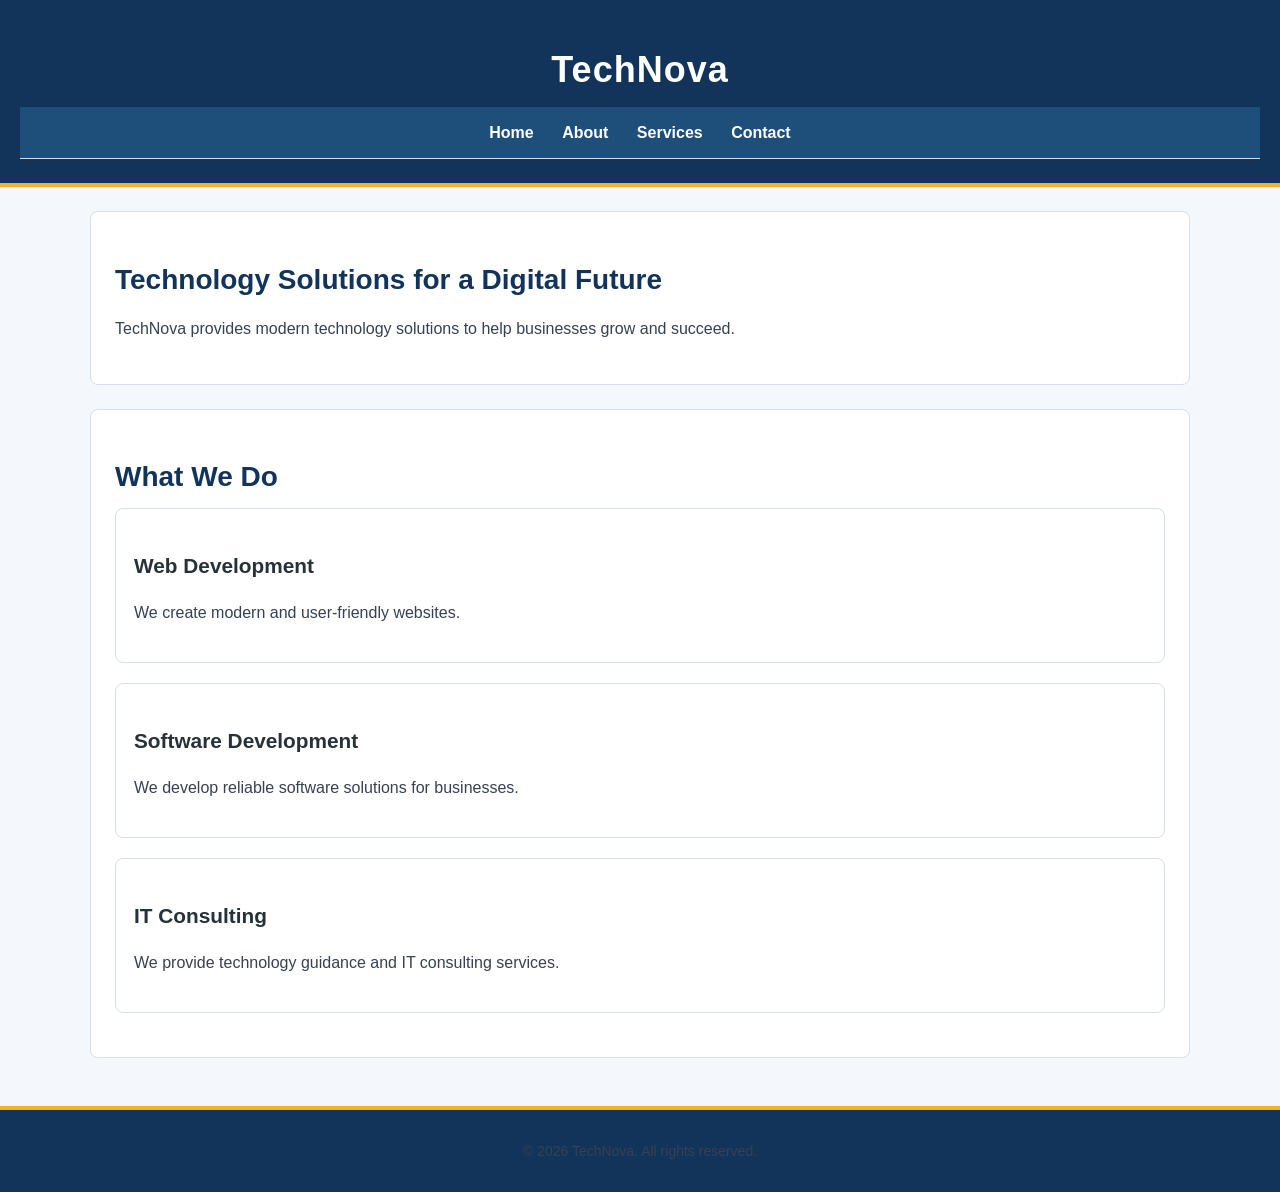
<file: index.html>
<!DOCTYPE html>
<html lang="en">
<head>
    <meta charset="UTF-8">
    <title>TechNova | Technology Solutions</title>
    <meta name="description" content="Discover TechNova's web development, software, and IT solutions for modern businesses.">
    <meta name="robots" content="index, follow">
    <link rel="stylesheet" href="style.css">
</head>

<body>

    <header>
        <h1>TechNova</h1>

        <nav aria-label="Main navigation">
            <a href="index.html">Home</a>
            <a href="about.html">About</a>
            <a href="services.html">Services</a>
            <a href="contact.html">Contact</a>
        </nav>
    </header>

    <main>

        <section>
            <h2>Technology Solutions for a Digital Future</h2>
            <p>
                TechNova provides modern technology solutions
                to help businesses grow and succeed.
            </p>
        </section>

        <section>
            <h2>What We Do</h2>

            <article>
                <h3>Web Development</h3>
                <p>
                    We create modern and user-friendly websites.
                </p>
            </article>

            <article>
                <h3>Software Development</h3>
                <p>
                    We develop reliable software solutions for businesses.
                </p>
            </article>

            <article>
                <h3>IT Consulting</h3>
                <p>
                    We provide technology guidance and IT consulting services.
                </p>
            </article>
        </section>

    </main>

    <footer>
        <p>&copy; 2026 TechNova. All rights reserved.</p>
    </footer>

</body>
</html>
</file>
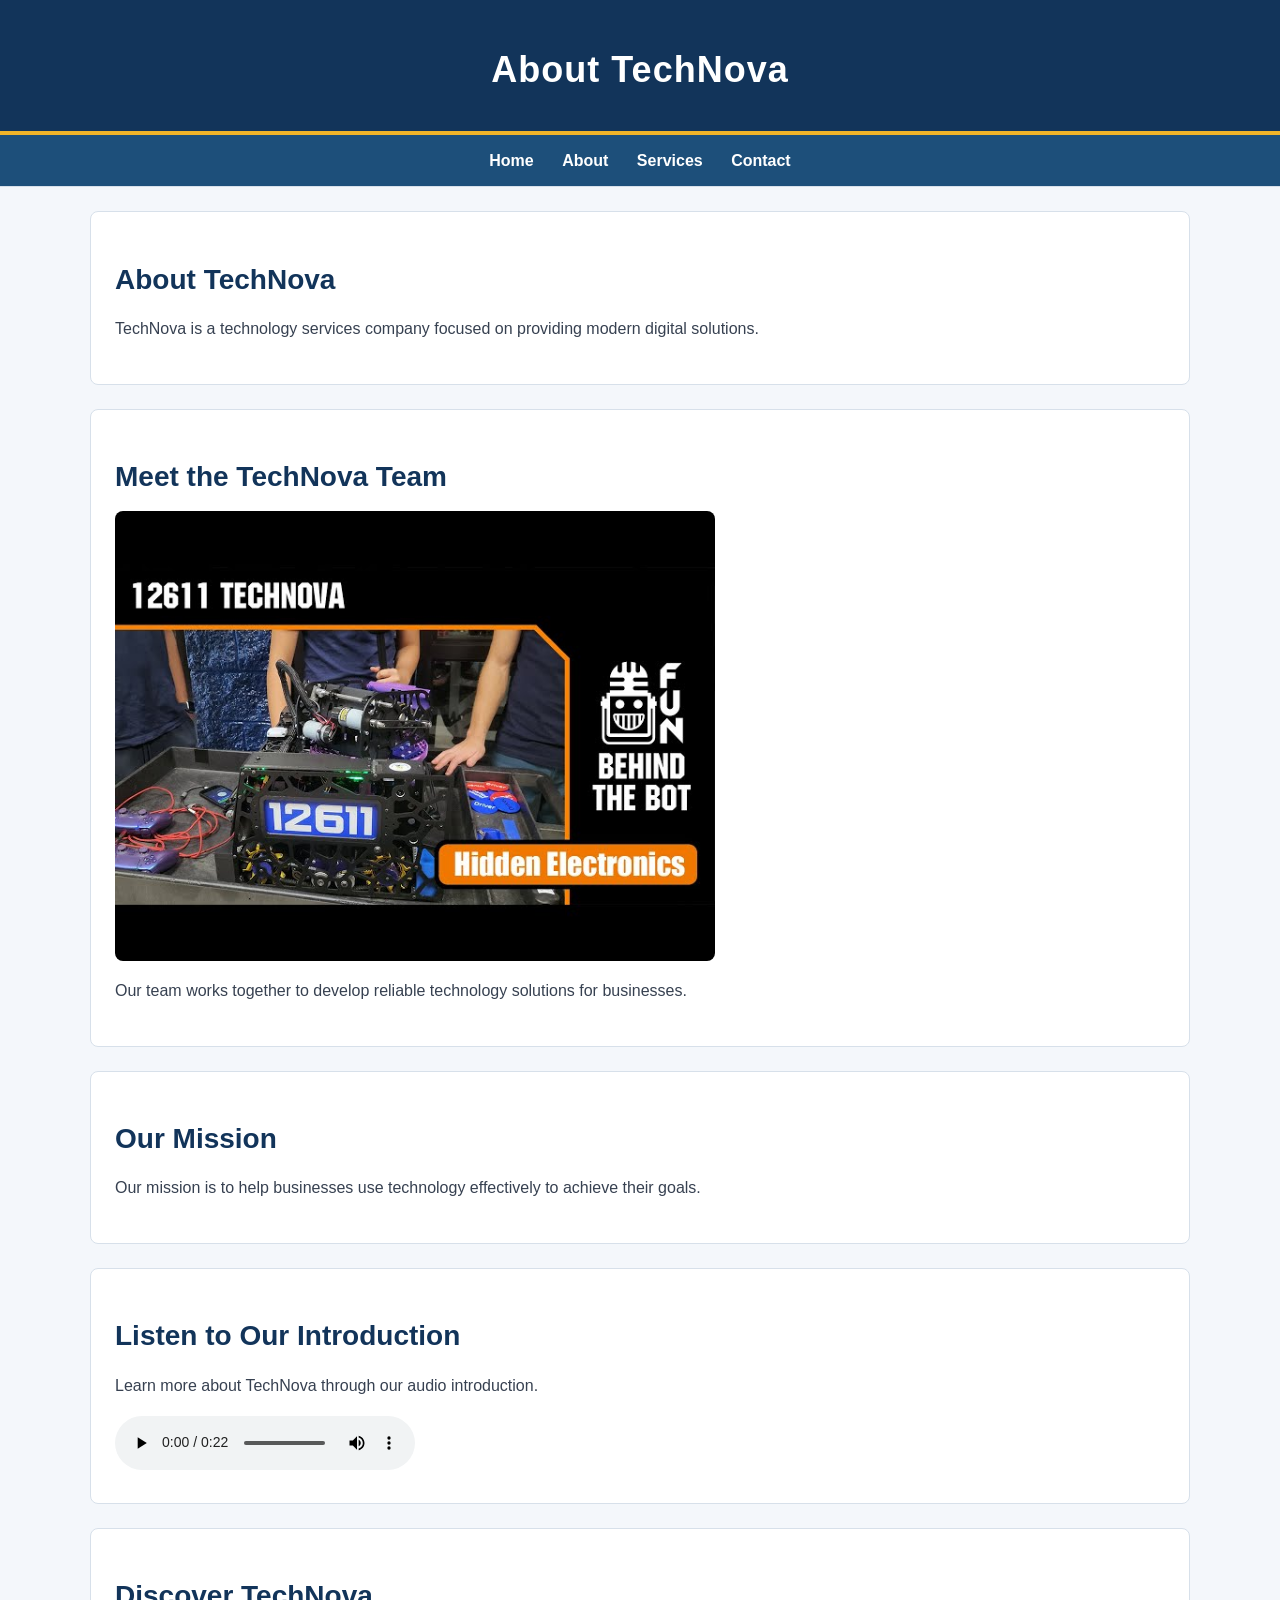
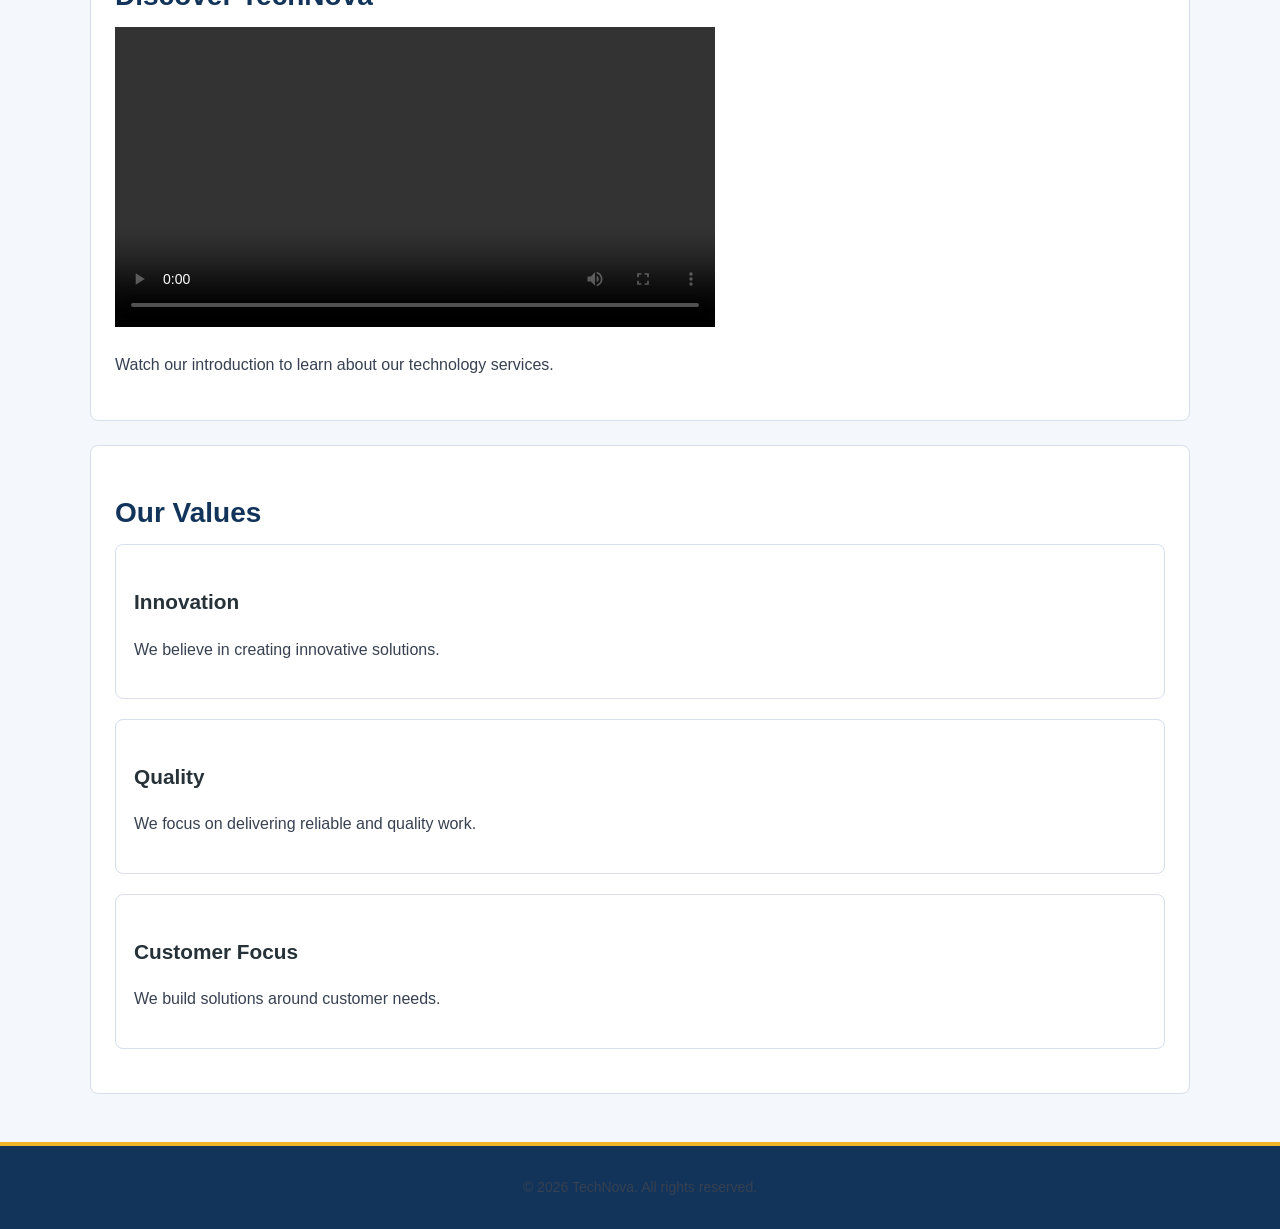
<file: about.html>
<!DOCTYPE html>
<html lang="en">

<head>

    <meta charset="UTF-8">
    <title>About Us | TechNova</title>
    <meta name="description" content="Learn about TechNova's mission, values, and team delivering technology solutions.">
    <meta name="robots" content="index, follow">
    <link rel="stylesheet" href="style.css">   

</head>

<body>

    <header>

        <h1>About TechNova</h1>

    </header>

    <nav aria-label="Main navigation">

        <a href="index.html">Home</a>
        <a href="about.html">About</a>
        <a href="services.html">Services</a>
        <a href="contact.html">Contact</a>

    </nav>

    <main>

    <section>
        <h2>About TechNova</h2>
        <p>
            TechNova is a technology services company focused on
            providing modern digital solutions.
        </p>
    </section>

    
<section>
    <h2>Meet the TechNova Team</h2>

    <img
        src="assets/images/technova-team.jpg"
        alt="TechNova team collaborating on a technology project"
        width="600"
    >

    <p>
        Our team works together to develop reliable
        technology solutions for businesses.
    </p>
</section>


    <section>
        <h2>Our Mission</h2>
        <p>
            Our mission is to help businesses use technology
            effectively to achieve their goals.
        </p>
    </section>

    
<section>
    <h2>Listen to Our Introduction</h2>

    <p>Learn more about TechNova through our audio introduction.</p>

    <audio controls>
        <source
            src="assets/audio/introduction.mp3"
            type="audio/mpeg"
        >
        Your browser does not support HTML audio.
    </audio>
</section>


    
<section>
    <h2>Discover TechNova</h2>

    <video width="600" controls>
        <source
            src="assets/video/company-intro.mp4"
            type="video/mp4"
        >
        Your browser does not support HTML video.
    </video>

    <p>
        Watch our introduction to learn about our technology services.
    </p>
</section>


    <section>
        <h2>Our Values</h2>

        <article>
            <h3>Innovation</h3>
            <p>We believe in creating innovative solutions.</p>
        </article>

        <article>
            <h3>Quality</h3>
            <p>We focus on delivering reliable and quality work.</p>
        </article>

        <article>
            <h3>Customer Focus</h3>
            <p>We build solutions around customer needs.</p>
        </article>
    </section>

</main>

    <footer>

        <p>&copy; 2026 TechNova. All rights reserved.</p>

    </footer>

</body>

</html>
</file>
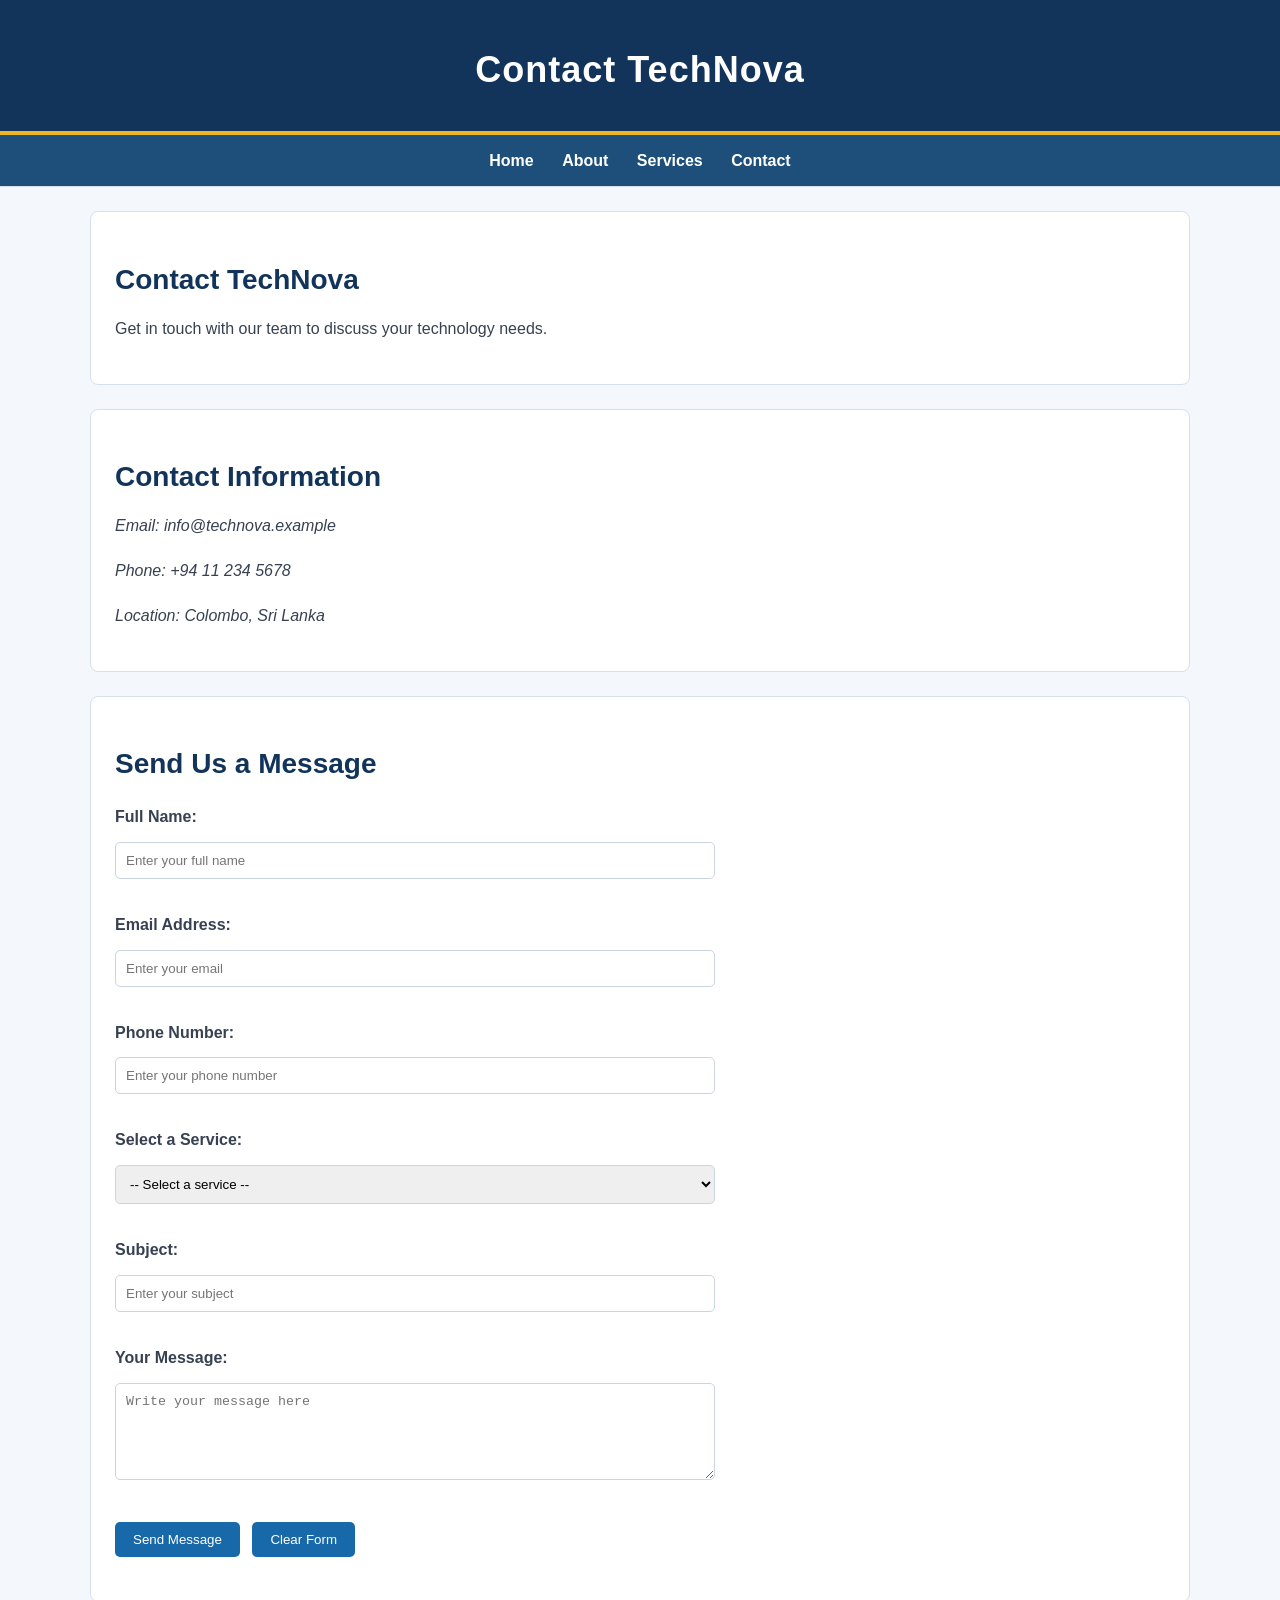
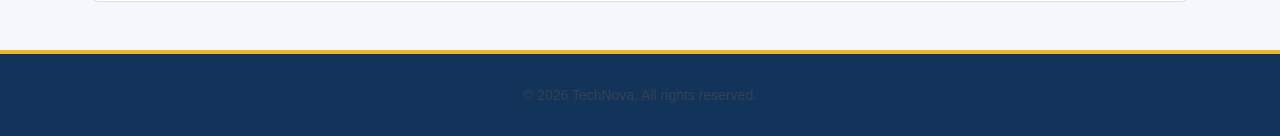
<file: contact.html>
<!DOCTYPE html>
<html lang="en">

<head>

    <meta charset="UTF-8">
    <title>Contact Us | TechNova</title>
    <meta name="description" content="Contact TechNova to discuss your technology project and service requirements.">
    <meta name="robots" content="index, follow">
    <link rel="stylesheet" href="style.css">

</head>

<body>

    <header>

        <h1>Contact TechNova</h1>

    </header>

    <nav aria-label="Main navigation">

        <a href="index.html">Home</a>
        <a href="about.html">About</a>
        <a href="services.html">Services</a>
        <a href="contact.html">Contact</a>

    </nav>

    <main>

    <section>
        <h2>Contact TechNova</h2>

        <p>
            Get in touch with our team to discuss your technology needs.
        </p>
    </section>

    <section>
        <h2>Contact Information</h2>

        <address>
            <p>Email: info@technova.example</p>
            <p>Phone: +94 11 234 5678</p>
            <p>Location: Colombo, Sri Lanka</p>
        </address>
    </section>

    <section>
        <h2>Send Us a Message</h2>

        <form action="#" method="post">

    <p>
        <label for="name">Full Name:</label>
        <input
            type="text"
            id="name"
            name="name"
            placeholder="Enter your full name"
            required
            minlength="2"
        >
    </p>

    <p>
        <label for="email">Email Address:</label>
        <input
            type="email"
            id="email"
            name="email"
            placeholder="Enter your email"
            required
        >
    </p>

    <p>
        <label for="phone">Phone Number:</label>
        <input
            type="tel"
            id="phone"
            name="phone"
            placeholder="Enter your phone number"
        >
    </p>

    <p>
        <label for="service">Select a Service:</label>
        <select id="service" name="service" required>
            <option value="">-- Select a service --</option>
            <option value="web-development">Web Development</option>
            <option value="mobile-development">Mobile App Development</option>
            <option value="cloud-solutions">Cloud Solutions</option>
            <option value="it-consulting">IT Consulting</option>
        </select>
    </p>

    <p>
        <label for="subject">Subject:</label>
        <input
            type="text"
            id="subject"
            name="subject"
            placeholder="Enter your subject"
            required
        >
    </p>

    <p>
        <label for="message">Your Message:</label>
        <textarea
            id="message"
            name="message"
            rows="5"
            placeholder="Write your message here"
            required
            minlength="10"
        ></textarea>
    </p>

    <p>
        <button type="submit">Send Message</button>
        <button type="reset">Clear Form</button>
    </p>

    </form>


    </section>

</main>

    <footer>

        <p>&copy; 2026 TechNova. All rights reserved.</p>

    </footer>

</body>

</html>
</file>
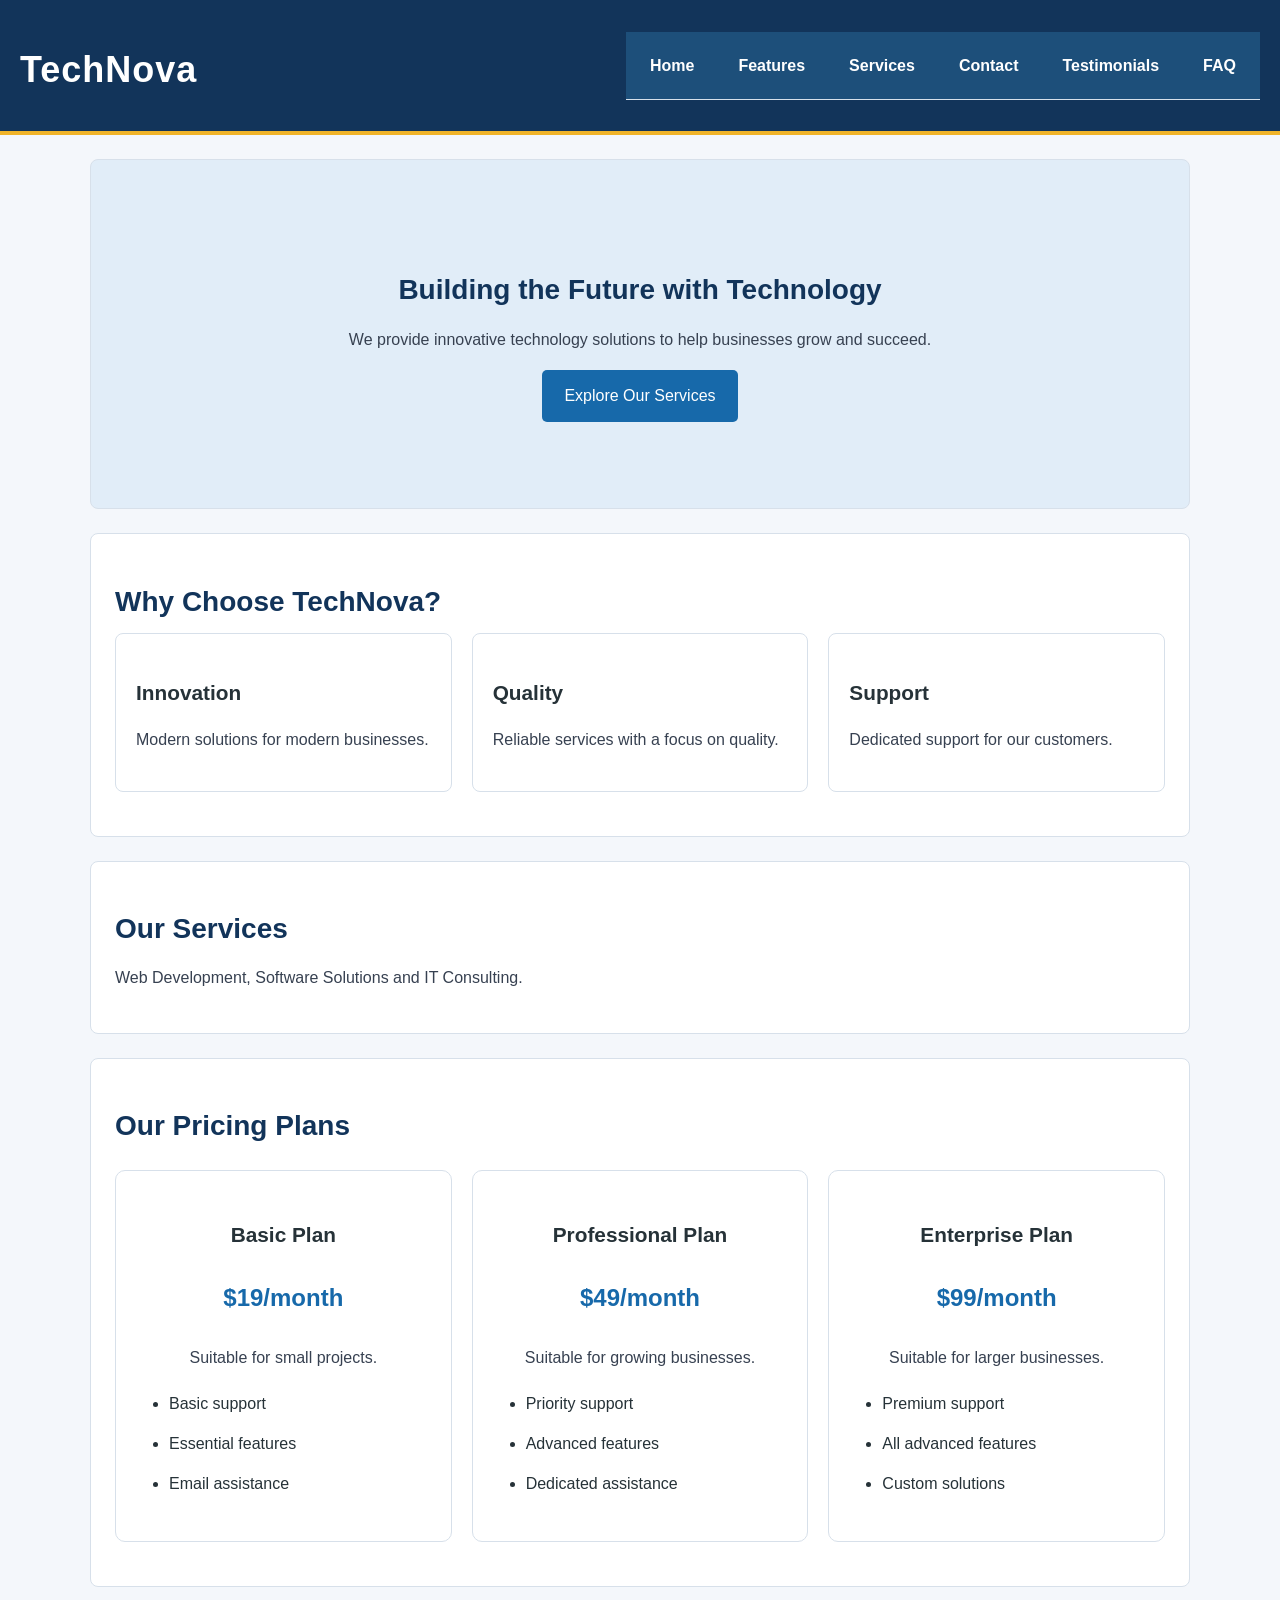
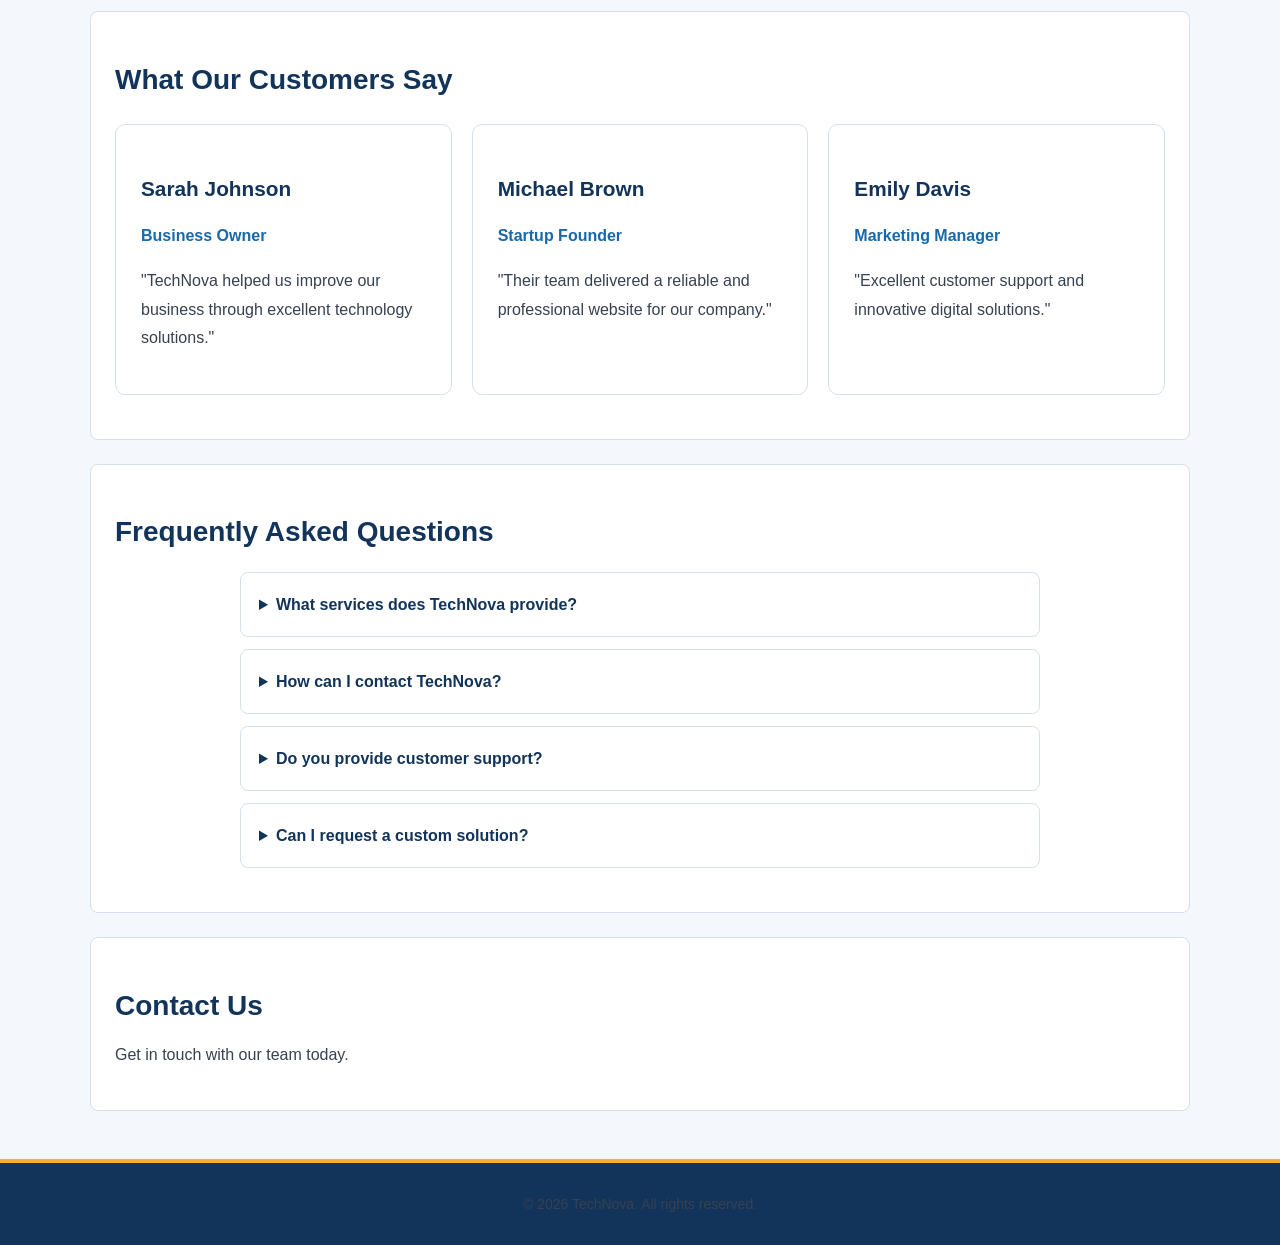
<file: landing-page.html>
<!DOCTYPE html>
<html lang="en">
<head>
    <meta charset="UTF-8">
    <meta name="viewport" content="width=device-width, initial-scale=1.0">
    <meta name="description" content="TechNova technology solutions and services">
    <title>TechNova | Landing Page</title>
    <link rel="stylesheet" href="style.css">
</head>
<body>

    <header class="landing-header">
        <h1>TechNova</h1>

        <nav class="landing-nav">
            <a href="#home">Home</a>
            <a href="#features">Features</a>
            <a href="#services">Services</a>
            <a href="#contact">Contact</a>
            <a href="#testimonials">Testimonials</a>
            <a href="#faq">FAQ</a>
        </nav>
    </header>

    <main>
        <section class="hero" id="home">
            <div class="hero-content">
                <h2>Building the Future with Technology</h2>
                <p>
                    We provide innovative technology solutions
                    to help businesses grow and succeed.
                </p>
                <a href="#services" class="hero-button">
                    Explore Our Services
                </a>
            </div>
        </section>

        <section id="features">
            <h2>Why Choose TechNova?</h2>

            <div class="feature-container">
                <article class="feature-card">
                    <h3>Innovation</h3>
                    <p>Modern solutions for modern businesses.</p>
                </article>

                <article class="feature-card">
                    <h3>Quality</h3>
                    <p>Reliable services with a focus on quality.</p>
                </article>

                <article class="feature-card">
                    <h3>Support</h3>
                    <p>Dedicated support for our customers.</p>
                </article>
            </div>
        </section>

        <section id="services">
            <h2>Our Services</h2>
            <p>Web Development, Software Solutions and IT Consulting.</p>
        </section>

        
<!-- Pricing Section -->
<section id="pricing">
    <h2>Our Pricing Plans</h2>

    <div class="pricing-container">

        <article class="pricing-card">
            <h3>Basic Plan</h3>
            <p class="price">$19/month</p>
            <p>Suitable for small projects.</p>
            <ul>
                <li>Basic support</li>
                <li>Essential features</li>
                <li>Email assistance</li>
            </ul>
        </article>

        <article class="pricing-card">
            <h3>Professional Plan</h3>
            <p class="price">$49/month</p>
            <p>Suitable for growing businesses.</p>
            <ul>
                <li>Priority support</li>
                <li>Advanced features</li>
                <li>Dedicated assistance</li>
            </ul>
        </article>

        <article class="pricing-card">
            <h3>Enterprise Plan</h3>
            <p class="price">$99/month</p>
            <p>Suitable for larger businesses.</p>
            <ul>
                <li>Premium support</li>
                <li>All advanced features</li>
                <li>Custom solutions</li>
            </ul>
        </article>

    </div>
</section>


<!-- Testimonials Section -->
<section id="testimonials">
    <h2>What Our Customers Say</h2>

    <div class="testimonial-container">

        <article class="testimonial-card">
            <h3>Sarah Johnson</h3>
            <p class="customer-role">Business Owner</p>
            <p>
                "TechNova helped us improve our business
                through excellent technology solutions."
            </p>
        </article>

        <article class="testimonial-card">
            <h3>Michael Brown</h3>
            <p class="customer-role">Startup Founder</p>
            <p>
                "Their team delivered a reliable and
                professional website for our company."
            </p>
        </article>

        <article class="testimonial-card">
            <h3>Emily Davis</h3>
            <p class="customer-role">Marketing Manager</p>
            <p>
                "Excellent customer support and
                innovative digital solutions."
            </p>
        </article>

    </div>
</section>


<!-- FAQ Section -->
<section id="faq">
    <h2>Frequently Asked Questions</h2>

    <div class="faq-container">

        <details>
            <summary>What services does TechNova provide?</summary>
            <p>
                We provide web development, software solutions,
                and IT consulting services.
            </p>
        </details>

        <details>
            <summary>How can I contact TechNova?</summary>
            <p>
                You can contact us through our contact page.
            </p>
        </details>

        <details>
            <summary>Do you provide customer support?</summary>
            <p>
                Yes, we provide customer support to our clients.
            </p>
        </details>

        <details>
            <summary>Can I request a custom solution?</summary>
            <p>
                Yes, contact our team to discuss your requirements.
            </p>
        </details>

    </div>
</section>


        <section id="contact">
            <h2>Contact Us</h2>
            <p>Get in touch with our team today.</p>
        </section>
    </main>

    <footer>
        <p>&copy; 2026 TechNova. All rights reserved.</p>
    </footer>

</body>
</html>
</file>
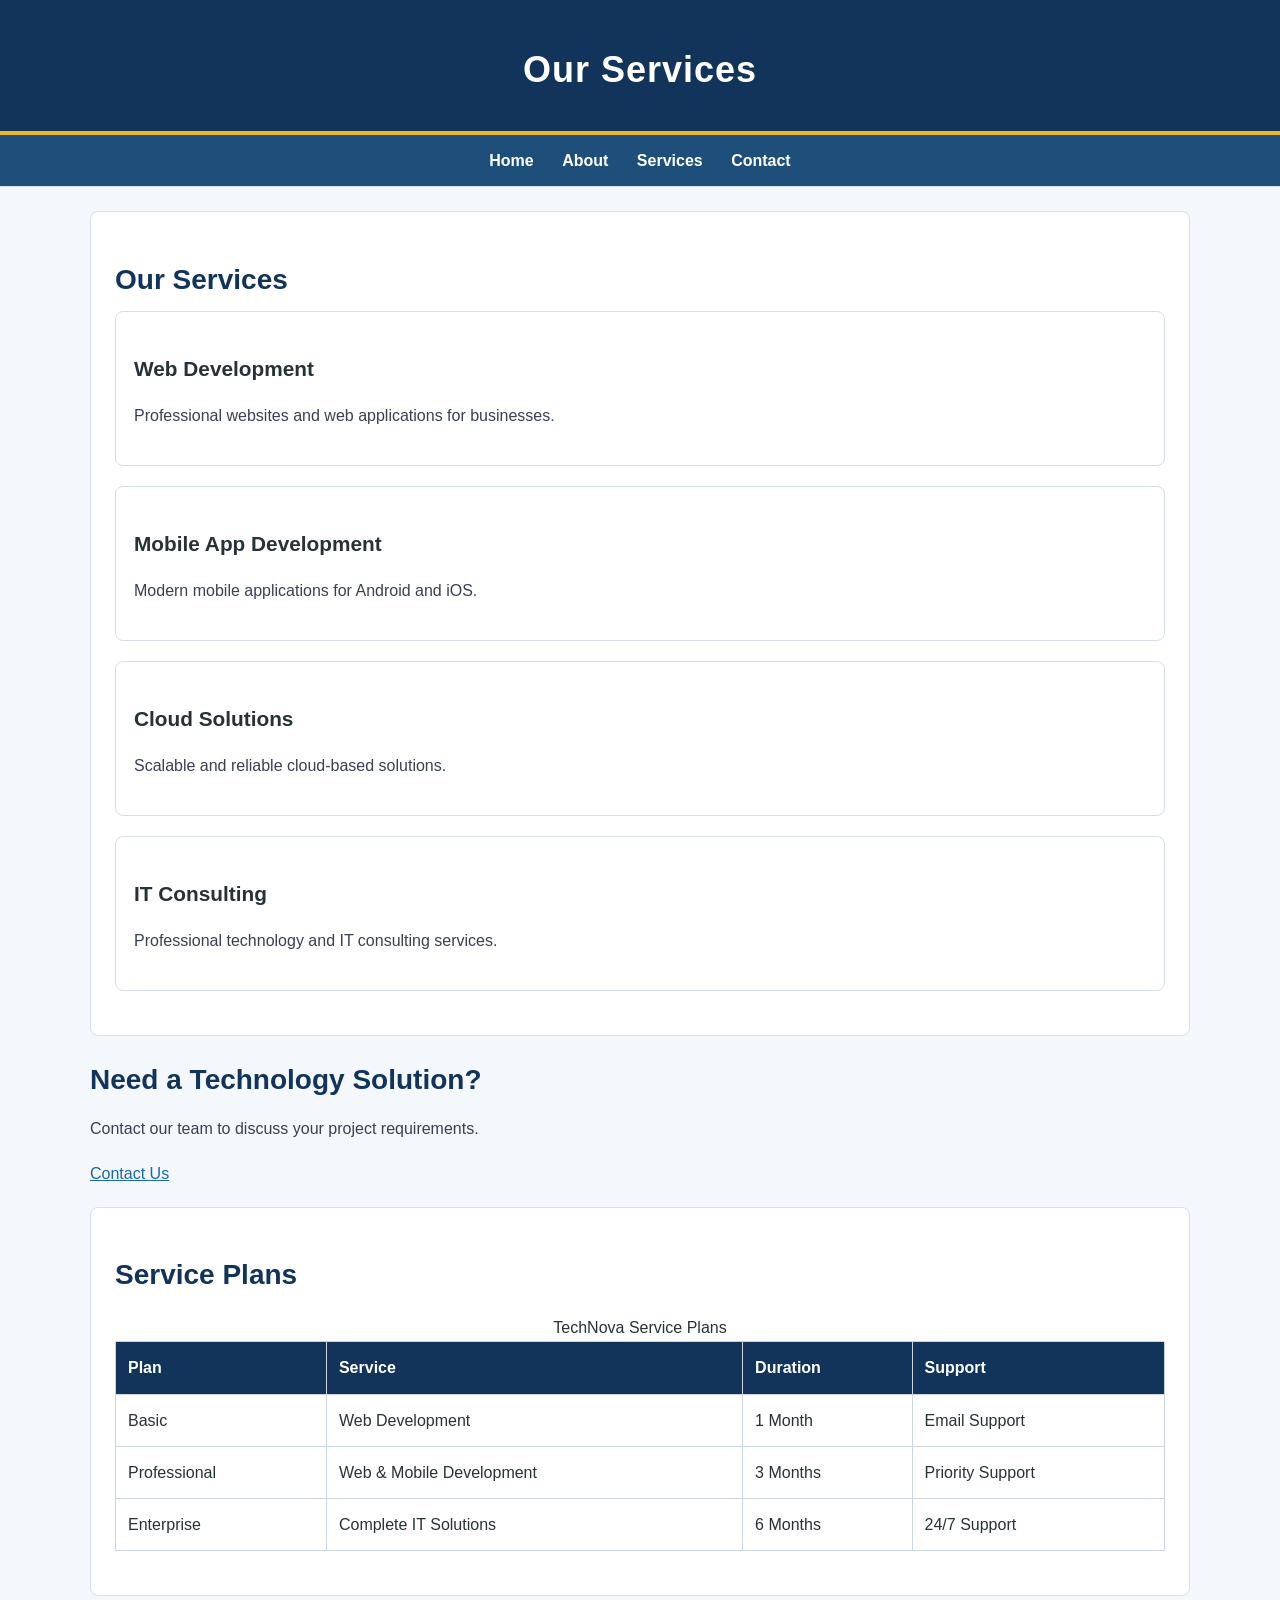
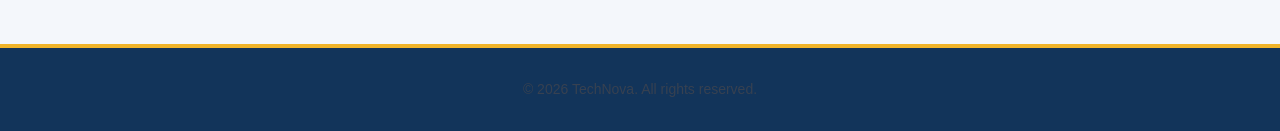
<file: services.html>
<!DOCTYPE html>
<html lang="en">

<head>

    <meta charset="UTF-8">
    <title>Our Services | TechNova</title>
    <meta name="description" content="Explore TechNova's web development, mobile app, cloud, and IT consulting services.">
    <meta name="robots" content="index, follow">
    <link rel="stylesheet" href="style.css">

</head>

<body>

    <header>

        <h1>Our Services</h1>

    </header>

    <nav aria-label="Main navigation">

        <a href="index.html">Home</a>
        <a href="about.html">About</a>
        <a href="services.html">Services</a>
        <a href="contact.html">Contact</a>

    </nav>

    <main>

    <section>
        <h2>Our Services</h2>

        <article>
            <h3>Web Development</h3>
            <p>
                Professional websites and web applications
                for businesses.
            </p>
        </article>

        <article>
            <h3>Mobile App Development</h3>
            <p>
                Modern mobile applications for Android and iOS.
            </p>
        </article>

        <article>
            <h3>Cloud Solutions</h3>
            <p>
                Scalable and reliable cloud-based solutions.
            </p>
        </article>

        <article>
            <h3>IT Consulting</h3>
            <p>
                Professional technology and IT consulting services.
            </p>
        </article>

    </section>

    <aside>
        <h2>Need a Technology Solution?</h2>
        <p>
            Contact our team to discuss your project requirements.
        </p>
        <a href="contact.html">Contact Us</a>
    </aside>

    <section>
    <h2>Service Plans</h2>

    <table>
        <caption>TechNova Service Plans</caption>

        <thead>
            <tr>
                <th>Plan</th>
                <th>Service</th>
                <th>Duration</th>
                <th>Support</th>
            </tr>
        </thead>

        <tbody>
            <tr>
                <td>Basic</td>
                <td>Web Development</td>
                <td>1 Month</td>
                <td>Email Support</td>
            </tr>

            <tr>
                <td>Professional</td>
                <td>Web &amp; Mobile Development</td>
                <td>3 Months</td>
                <td>Priority Support</td>
            </tr>

            <tr>
                <td>Enterprise</td>
                <td>Complete IT Solutions</td>
                <td>6 Months</td>
                <td>24/7 Support</td>
            </tr>
        </tbody>
    </table>
    </section>

</main>

    <footer>

        <p>&copy; 2026 TechNova. All rights reserved.</p>

    </footer>

</body>

</html>
</file>
<file: style.css>
/* Day 15 - TechNova CSS Fundamentals */

/* Basic page styling */
body {
    font-family: Arial, sans-serif;
    background-color: #f4f7fb;
    color: #263238;
    margin: 0;
    padding: 0;
    line-height: 1.6;
}

/* Header */
header {
    background-color: #12345a;
    color: white;
    padding: 20px;
    text-align: center;
}

/* Main headings */
h1 {
    color: #ffffff;
    font-size: 32px;
}

h2 {
    color: #12345a;
    font-size: 26px;
}

/* Navigation */
nav {
    background-color: #1d4f7a;
    padding: 12px;
    text-align: center;
}

nav a {
    color: white;
    text-decoration: none;
    margin: 0 12px;
    font-weight: bold;
}

nav a:hover {
    color: #ffd166;
}

/* Main content */
main {
    padding: 24px;
}

/* Sections and articles */
section,
article,
aside {
    margin-bottom: 20px;
}

/* Footer */
footer {
    background-color: #12345a;
    color: white;
    text-align: center;
    padding: 16px;
}


/* Day 16 - CSS Selectors and Colors */

/* Style all paragraphs */
p {
    color: #374151;
    font-size: 16px;
}

/* Style links outside the navigation */
main a {
    color: #1769aa;
    text-decoration: underline;
}

/* Style lists */
ul,
ol {
    padding-left: 28px;
}

/* Style list items */
li {
    margin-bottom: 8px;
}

/* Style the contact form */
input,
select,
textarea {
    width: 100%;
    max-width: 500px;
    padding: 10px;
    margin-top: 5px;
    margin-bottom: 15px;
    border: 1px solid #cbd5e1;
    border-radius: 5px;
    box-sizing: border-box;
}

/* Style buttons */
button,
input[type="submit"],
input[type="reset"] {
    background-color: #1769aa;
    color: white;
    padding: 10px 18px;
    border: none;
    border-radius: 5px;
    cursor: pointer;
}

/* Button hover effect */
button:hover,
input[type="submit"]:hover,
input[type="reset"]:hover {
    background-color: #12345a;
}


/* Day 17 - Typography and Fonts */

/* Main page headings */
h1 {
    font-family: Arial, sans-serif;
    font-size: 36px;
    font-weight: 700;
    line-height: 1.2;
    letter-spacing: 1px;
}

/* Section headings */
h2 {
    font-size: 28px;
    font-weight: 600;
    line-height: 1.4;
}

/* Smaller headings */
h3 {
    font-size: 21px;
    font-weight: 600;
}

/* Paragraph readability */
p {
    font-size: 16px;
    line-height: 1.8;
}

/* Navigation text */
nav a {
    font-size: 16px;
    font-weight: 600;
}

/* Footer text */
footer p {
    font-size: 14px;
    line-height: 1.6;
}

/* Form labels */
label {
    font-weight: 600;
    display: block;
    margin-bottom: 5px;
}


/* Day 18 - CSS Box Model */

/* Make element sizing predictable */
* {
    box-sizing: border-box;
}

/* Main content spacing */
main {
    max-width: 1100px;
    margin: 0 auto;
    padding: 30px 24px;
}

/* Section spacing */
section {
    margin-bottom: 30px;
    padding: 20px;
}

/* Article appearance */
article {
    margin-bottom: 20px;
    padding: 18px;
    border: 1px solid #d7e0ea;
    border-radius: 8px;
    background-color: #ffffff;
}

/* Images */
img {
    max-width: 100%;
    height: auto;
    display: block;
    margin: 15px 0;
}

/* Tables */
table {
    width: 100%;
    border-collapse: collapse;
    margin: 20px 0;
}

th,
td {
    padding: 12px;
    border: 1px solid #cbd5e1;
    text-align: left;
}

/* Form spacing */
form {
    max-width: 600px;
    margin: 20px 0;
}


/* Day 19 - Borders, Backgrounds and Dimensions */

/* Main page background */
body {
    background-color: #f4f7fb;
}

/* Header appearance */
header {
    background-color: #12345a;
    border-bottom: 4px solid #f0b429;
    padding: 24px 20px;
}

/* Navigation */
nav {
    background-color: #1d4f7a;
    border-bottom: 1px solid #d7e0ea;
}

/* Content sections */
section {
    background-color: #ffffff;
    border: 1px solid #d7e0ea;
    border-radius: 8px;
    padding: 24px;
}

/* Images */
img {
    max-width: 100%;
    height: auto;
    border-radius: 8px;
}

/* Services table header */
th {
    background-color: #12345a;
    color: #ffffff;
}

/* Form controls */
input,
select,
textarea {
    border: 1px solid #cbd5e1;
    border-radius: 5px;
    max-width: 100%;
}

/* Focus state for keyboard users */
input:focus,
select:focus,
textarea:focus {
    outline: 2px solid #1769aa;
    outline-offset: 2px;
}

/* Footer */
footer {
    background-color: #12345a;
    border-top: 4px solid #f0b429;
}

/* Consistent content width */
main {
    width: 100%;
    max-width: 1100px;
    margin: 0 auto;
}


/* Day 20 - CSS Units and Spacing */

/* Base font size */
html {
    font-size: 16px;
}

/* Consistent page typography */
body {
    font-size: 1rem;
    line-height: 1.7;
}

/* Headings using rem units */
h1 {
    font-size: 2.25rem;
    margin-bottom: 1rem;
}

h2 {
    font-size: 1.75rem;
    margin-bottom: 0.75rem;
}

h3 {
    font-size: 1.3rem;
    margin-bottom: 0.5rem;
}

/* Responsive content width */
main {
    width: 90%;
    max-width: 68.75rem;
    margin: 0 auto;
    padding: 1.5rem 0;
}

/* Spacing between sections */
section {
    margin-bottom: 1.5rem;
    padding: 1.5rem;
}

/* Navigation spacing */
nav a {
    margin: 0 0.75rem;
    padding: 0.5rem 0;
}

/* Form control spacing */
input,
select,
textarea {
    width: 100%;
    padding: 0.625rem;
    margin-bottom: 1rem;
}

/* Buttons */
button,
input[type="submit"],
input[type="reset"] {
    padding: 0.625rem 1.125rem;
    margin-right: 0.5rem;
}


/* Day 22 - Flexbox Fundamentals */

/* Landing page header */
.landing-header {
    display: flex;
    justify-content: space-between;
    align-items: center;
    flex-wrap: wrap;
    gap: 15px;
}

/* Landing page navigation */
.landing-nav {
    display: flex;
    justify-content: center;
    align-items: center;
    gap: 20px;
    flex-wrap: wrap;
}

.landing-nav a {
    color: white;
    text-decoration: none;
}

/* Hero section */
.hero {
    min-height: 350px;
    display: flex;
    justify-content: center;
    align-items: center;
    text-align: center;
    background-color: #e1edf8;
    padding: 40px 20px;
}

.hero-content {
    max-width: 650px;
}

/* Hero button */
.hero-button {
    display: inline-block;
    background-color: #1769aa;
    color: white;
    padding: 12px 22px;
    border-radius: 5px;
    text-decoration: none;
}

/* Feature cards container */
.feature-container {
    display: flex;
    justify-content: center;
    align-items: stretch;
    flex-wrap: wrap;
    gap: 20px;
}

/* Individual feature cards */
.feature-card {
    flex: 1 1 220px;
    padding: 20px;
    background-color: white;
    border: 1px solid #d7e0ea;
    border-radius: 8px;
}


/* Day 23 - CSS Grid Fundamentals */

/* Pricing section container */
.pricing-container {
    display: grid;
    grid-template-columns: repeat(3, 1fr);
    gap: 20px;
    margin-top: 25px;
}

/* Pricing cards */
.pricing-card {
    background-color: #ffffff;
    border: 1px solid #d7e0ea;
    border-radius: 10px;
    padding: 25px;
    text-align: center;
}

/* Pricing text */
.pricing-card .price {
    color: #1769aa;
    font-size: 24px;
    font-weight: bold;
}

/* Pricing list */
.pricing-card ul {
    text-align: left;
    line-height: 2;
}

/* Responsive grid */
@media (max-width: 768px) {
    .pricing-container {
        grid-template-columns: repeat(2, 1fr);
    }
}

@media (max-width: 500px) {
    .pricing-container {
        grid-template-columns: 1fr;
    }
}


/* Day 24 - Testimonials and FAQ */

/* Testimonials Grid */
.testimonial-container {
    display: grid;
    grid-template-columns: repeat(3, 1fr);
    gap: 20px;
    margin-top: 25px;
}

.testimonial-card {
    background-color: #ffffff;
    border: 1px solid #d7e0ea;
    border-radius: 10px;
    padding: 25px;
}

.testimonial-card h3 {
    color: #12345a;
}

.customer-role {
    color: #1769aa;
    font-weight: bold;
}

/* FAQ Section */
.faq-container {
    max-width: 800px;
    margin: 20px auto;
}

.faq-container details {
    background-color: #ffffff;
    border: 1px solid #d7e0ea;
    border-radius: 8px;
    padding: 18px;
    margin-bottom: 12px;
}

.faq-container summary {
    color: #12345a;
    font-weight: bold;
    cursor: pointer;
}

.faq-container details p {
    margin-top: 12px;
}

/* Responsive Testimonials */
@media (max-width: 768px) {
    .testimonial-container {
        grid-template-columns: repeat(2, 1fr);
    }
}

@media (max-width: 500px) {
    .testimonial-container {
        grid-template-columns: 1fr;
    }
}
</file>
